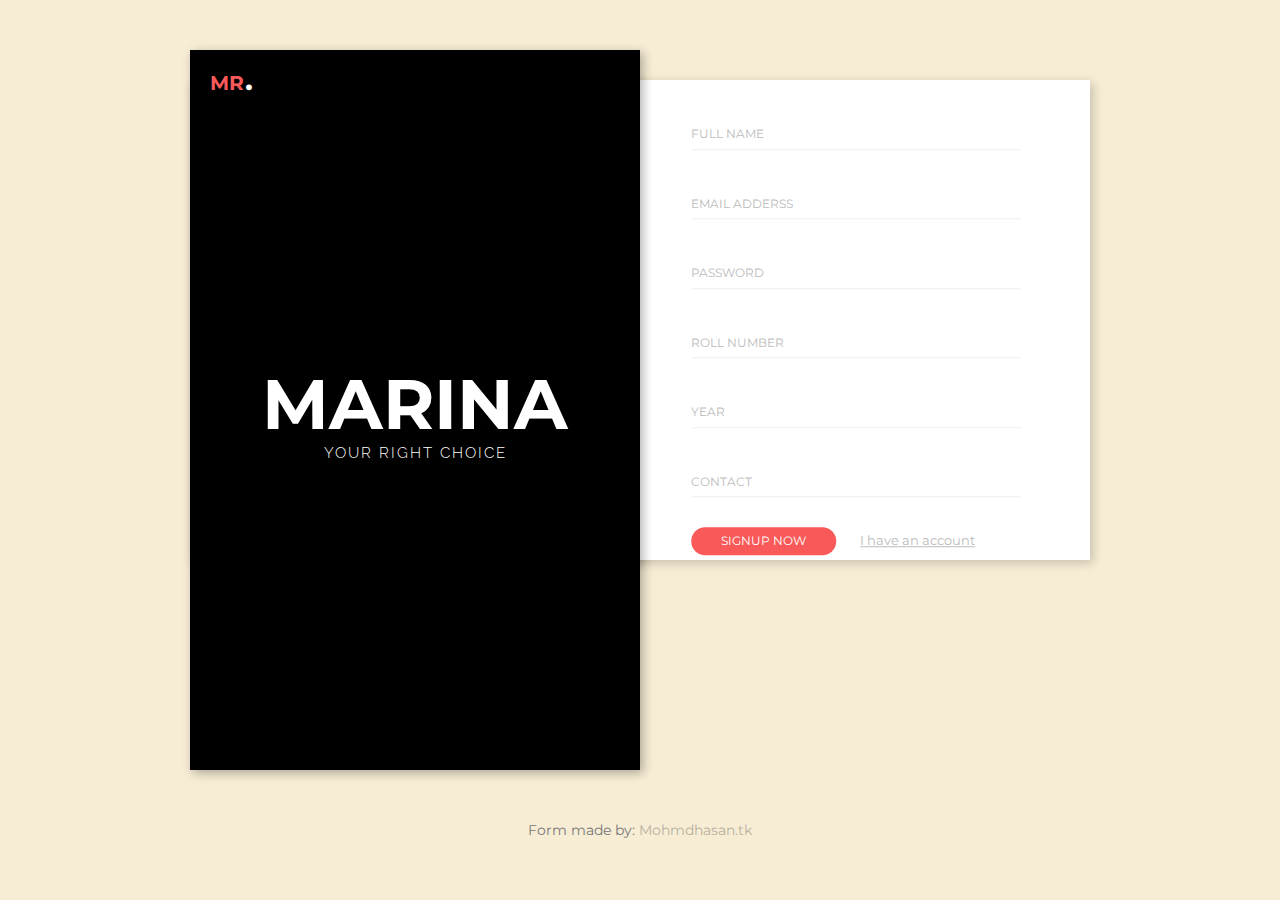
<file: register.html>
<html>
    <head>
        <title>registration</title>
        <!--<link rel="stylesheet" href="regstyle.css">-->
        <link href="https://fonts.googleapis.com/css?family=Montserrat:400,700|Raleway:300,600" rel="stylesheet">
<meta name="viewport" content="width=device-width, initial-scale=1">
<!-- Latest compiled and minified CSS -->
<link rel="stylesheet" href="https://maxcdn.bootstrapcdn.com/bootstrap/3.4.1/css/bootstrap.min.css">

<!-- jQuery library -->
<script src="https://ajax.googleapis.com/ajax/libs/jquery/3.4.1/jquery.min.js"></script>

<!-- Latest compiled JavaScript -->
<script src="https://maxcdn.bootstrapcdn.com/bootstrap/3.4.1/js/bootstrap.min.js"></script>
<style>
body {
  font-family: "Montserrat", sans-serif;
  background: #f7edd5;
}

.container {
  max-width: 900px;
}

a {
  display: inline-block;
  text-decoration: none;
}

input {
  outline: none !important;
}

h1 {
  text-align: center;
  text-transform: uppercase;
  margin-bottom: 40px;
  font-weight: 700;
}

section#formHolder {
  padding: 50px 0;
}

.brand {
  padding: 20px;
  background: url(https://goo.gl/A0ynht);
  background-size: cover;
  background-position: center center;
  color: #fff;
  height: 80%;
  position: relative;
  box-shadow: 3px 3px 10px rgba(0, 0, 0, 0.3);
  transition: all 0.6s cubic-bezier(1, -0.375, 0.285, 0.995);
  z-index: 9999;
}
.brand.active {
  width: 100%;
}
.brand::before {
  content: "";
  display: block;
  width: 100%;
  height: 100%;
  position: absolute;
  top: 0;
  left: 0;
  background: rgba(0, 0, 0, 1);
  z-index: -1;
}
.brand a.logo {
  color: #f95959;
  font-size: 20px;
  font-weight: 700;
  text-decoration: none;
  line-height: 1em;
}
.brand a.logo span {
  font-size: 30px;
  color: #fff;
  transform: translateX(-5px);
  display: inline-block;
}
.brand .heading {
  position: absolute;
  top: 50%;
  left: 50%;
  transform: translate(-50%, -50%);
  text-align: center;
  transition: all 0.6s;
}
.brand .heading.active {
  top: 100px;
  left: 100px;
  transform: translate(0);
}
.brand .heading h2 {
  font-size: 70px;
  font-weight: 700;
  text-transform: uppercase;
  margin-bottom: 0;
}
.brand .heading p {
  font-size: 15px;
  font-weight: 300;
  text-transform: uppercase;
  letter-spacing: 2px;
  white-space: 4px;
  font-family: "Raleway", sans-serif;
}
.brand .success-msg {
  width: 100%;
  text-align: center;
  position: absolute;
  top: 50%;
  left: 50%;
  transform: translate(-50%, -50%);
  margin-top: 60px;
}
.brand .success-msg p {
  font-size: 25px;
  font-weight: 400;
  font-family: "Raleway", sans-serif;
}
.brand .success-msg a {
  font-size: 12px;
  text-transform: uppercase;
  padding: 8px 30px;
  background: #f95959;
  text-decoration: none;
  color: #fff;
  border-radius: 30px;
}
.brand .success-msg p, .brand .success-msg a {
  transition: all 0.9s;
  transform: translateY(20px);
  opacity: 0;
}
.brand .success-msg p.active, .brand .success-msg a.active {
  transform: translateY(0);
  opacity: 1;
}

.form {
  position: relative;
}
.form .form-peice {
  background: #fff;
  min-height: 480px;
  margin-top: 30px;
  box-shadow: 3px 3px 10px rgba(0, 0, 0, 0.2);
  color: #bbbbbb;
  padding: 30px 0 60px;
  transition: all 0.9s cubic-bezier(1, -0.375, 0.285, 0.995);
  position: absolute;
  top: 0;
  left: -30%;
  width: 130%;
  overflow: hidden;
}
.form .form-peice.switched {
  transform: translateX(-100%);
  width: 100%;
  left: 0;
}
.form form {
  padding: 0 40px;
  margin: 0;
  width: 70%;
  position: absolute;
  top: 50%;
  left: 60%;
  transform: translate(-50%, -50%);
}
.form form .form-group {
  margin-bottom: 5px;
  position: relative;
}
.form form .form-group.hasError input {
  border-color: #f95959 !important;
}
.form form .form-group.hasError label {
  color: #f95959 !important;
}
.form form label {
  font-size: 12px;
  font-weight: 400;
  text-transform: uppercase;
  font-family: "Montserrat", sans-serif;
  transform: translateY(40px);
  transition: all 0.4s;
  cursor: text;
  z-index: -1;
}
.form form label.active {
  transform: translateY(10px);
  font-size: 10px;
}
.form form label.fontSwitch {
  font-family: "Raleway", sans-serif !important;
  font-weight: 600;
}
.form form input:not([type=submit]) {
  background: none;
  outline: none;
  border: none;
  display: block;
  padding: 10px 0;
  width: 100%;
  border-bottom: 1px solid #eee;
  color: #444;
  font-size: 15px;
  font-family: "Montserrat", sans-serif;
  z-index: 1;
}
.form form input:not([type=submit]).hasError {
  border-color: #f95959;
}
.form form span.error {
  color: #f95959;
  font-family: "Montserrat", sans-serif;
  font-size: 12px;
  position: absolute;
  bottom: -20px;
  right: 0;
  display: none;
}
.form form input[type=password] {
  color: #f95959;
}
.form form .CTA {
  margin-top: 30px;
}
.form form .CTA input {
  font-size: 12px;
  text-transform: uppercase;
  padding: 5px 30px;
  background: #f95959;
  color: #fff;
  border-radius: 30px;
  margin-right: 20px;
  border: none;
  font-family: "Montserrat", sans-serif;
}
.form form .CTA a.switch {
  font-size: 13px;
  font-weight: 400;
  font-family: "Montserrat", sans-serif;
  color: #bbbbbb;
  text-decoration: underline;
  transition: all 0.3s;
}
.form form .CTA a.switch:hover {
  color: #f95959;
}

footer {
  text-align: center;
}
footer p {
  color: #777;
}
footer p a, footer p a:focus {
  color: #b8b09f;
  transition: all 0.3s;
  text-decoration: none !important;
}
footer p a:hover, footer p a:focus:hover {
  color: #f95959;
}

@media (max-width: 768px) {
  .container {
    overflow: hidden;
  }

  section#formHolder {
    padding: 0;
  }
  section#formHolder div.brand {
    min-height: 200px !important;
  }
  section#formHolder div.brand.active {
    min-height: 100vh !important;
  }
  section#formHolder div.brand .heading.active {
    top: 200px;
    left: 50%;
    transform: translate(-50%, -50%);
  }
  section#formHolder div.brand .success-msg p {
    font-size: 16px;
  }
  section#formHolder div.brand .success-msg a {
    padding: 5px 30px;
    font-size: 10px;
  }
  section#formHolder .form {
    width: 80vw;
    min-height: 500px;
    margin-left: 10vw;
  }
  section#formHolder .form .form-peice {
    margin: 0;
    top: 0;
    left: 0;
    width: 100% !important;
    transition: all 0.5s ease-in-out;
  }
  section#formHolder .form .form-peice.switched {
    transform: translateY(-100%);
    width: 100%;
    left: 0;
  }
  section#formHolder .form .form-peice > form {
    width: 100% !important;
    padding: 60px;
    left: 50%;
  }
}
@media (max-width: 480px) {
  section#formHolder .form {
    width: 100vw;
    margin-left: 0;
  }

  h2 {
    font-size: 50px !important;
  }
}

</style>
    </head>
    <body>
<div class="container">
    <section id="formHolder">
 
       <div class="row">
 
          <!-- Brand Box -->
          <div class="col-sm-6 brand">
             <a href="#" class="logo">MR <span>.</span></a>
 
             <div class="heading">
                <h2>Marina</h2>
                <p>Your Right Choice</p>
             </div>
 
             <div class="success-msg">
                <p>Great! You are one of our members now</p>
                <a href="#" class="profile">Your Profile</a>
             </div>
          </div>
 
 
          <!-- Form Box -->
          <div class="col-sm-6 form">
 
             <!-- Login Form -->
             <div class="login form-peice switched">
                <form class="login-form" action="#" method="post">
                   <div class="form-group">
                      <label for="loginemail">Email Adderss</label>
                      <input type="email" name="loginemail" id="loginemail" required>
                   </div>
 
                   <div class="form-group">
                      <label for="password">password</label>
                      <input type="password" name="password" id="password" required>
                   </div>
 
                   <div class="CTA">
                      <input type="submit" value="Login">
                      <a href="#" class="switch">I'm New</a>
                   </div>
                </form>
             </div><!-- End Login Form -->
 
 
             <!-- Signup Form -->
             <div class="signup form-peice">
                <form class="signup-form" action="#" method="post">
 
                   <div class="form-group">
                      <label for="name">Full Name</label>
                      <input type="text" name="username" id="name" class="name">
                      <span class="error"></span>
                   </div>
 
                   <div class="form-group">
                      <label for="email">Email Adderss</label>
                      <input type="email" name="emailAdress" id="email" class="email">
                      <span class="error"></span>
                   </div>
                   <div class="form-group">
                    <label for="password">password</label>
                    <input type="password" name="password" id="password" class="password">
                    <span class="error"></span>
                 </div>
 
                   <div class="form-group">
                      <label for="rollnumber">Roll Number </label>
                      <input type="text" name="rollnumber" id="rollnumber">
                   </div>
 
                   <div class="form-group">
                      <label for="year">year</label>
                      <input type="year" name="year" id="year" class="year">
                      <span class="error"></span>
                   </div>

                   <div class="form-group">
                    <label for="contact">Contact</label>
                    <input type="contact" name="contact" id="contact" class="contact">
                    <span class="error"></span>
                 </div>
 
                   <div class="CTA">
                      <input type="submit" value="Signup Now" id="submit">
                      <a href="#" class="switch">I have an account</a>
                   </div>
                </form>
             </div><!-- End Signup Form -->
          </div>
       </div>
 
    </section>
 
 
    <footer>
       <p>
          Form made by: <a href="http://mohmdhasan.tk" target="_blank">Mohmdhasan.tk</a>
       </p>
    </footer>
 
 </div>
 <script>
    /*global $, document, window, setTimeout, navigator, console, location*/
    $(document).ready(function () {

    'use strict';

    var usernameError = true,
        emailError    = true,
        passwordError = true,
        passConfirm   = true;

    // Detect browser for css purpose
    if (navigator.userAgent.toLowerCase().indexOf('firefox') > -1) {
        $('.form form label').addClass('fontSwitch');
    }

    // Label effect
    $('input').focus(function () {

        $(this).siblings('label').addClass('active');
    });

    // Form validation
    $('input').blur(function () {

        // User Name
        if ($(this).hasClass('name')) {
            if ($(this).val().length === 0) {
                $(this).siblings('span.error').text('Please type your full name').fadeIn().parent('.form-group').addClass('hasError');
                usernameError = true;
            } else if ($(this).val().length > 1 && $(this).val().length <= 6) {
                $(this).siblings('span.error').text('Please type at least 6 characters').fadeIn().parent('.form-group').addClass('hasError');
                usernameError = true;
            } else {
                $(this).siblings('.error').text('').fadeOut().parent('.form-group').removeClass('hasError');
                usernameError = false;
            }
        }
        // Email
        if ($(this).hasClass('email')) {
            if ($(this).val().length == '') {
                $(this).siblings('span.error').text('Please type your email address').fadeIn().parent('.form-group').addClass('hasError');
                emailError = true;
            } else {
                $(this).siblings('.error').text('').fadeOut().parent('.form-group').removeClass('hasError');
                emailError = false;
            }
        }

        // PassWord
        if ($(this).hasClass('pass')) {
            if ($(this).val().length < 8) {
                $(this).siblings('span.error').text('Please type at least 8 charcters').fadeIn().parent('.form-group').addClass('hasError');
                passwordError = true;
            } else {
                $(this).siblings('.error').text('').fadeOut().parent('.form-group').removeClass('hasError');
                passwordError = false;
            }
        }

        // PassWord confirmation
        if ($('.pass').val() !== $('.passConfirm').val()) {
            $('.passConfirm').siblings('.error').text('Passwords don\'t match').fadeIn().parent('.form-group').addClass('hasError');
            passConfirm = false;
        } else {
            $('.passConfirm').siblings('.error').text('').fadeOut().parent('.form-group').removeClass('hasError');
            passConfirm = false;
        }

        // label effect
        if ($(this).val().length > 0) {
            $(this).siblings('label').addClass('active');
        } else {
            $(this).siblings('label').removeClass('active');
        }
    });


    // form switch
    $('a.switch').click(function (e) {
        $(this).toggleClass('active');
        e.preventDefault();

        if ($('a.switch').hasClass('active')) {
            $(this).parents('.form-peice').addClass('switched').siblings('.form-peice').removeClass('switched');
        } else {
            $(this).parents('.form-peice').removeClass('switched').siblings('.form-peice').addClass('switched');
        }
    });


    // Form submit
    $('form.signup-form').submit(function (event) {
        event.preventDefault();

        if (usernameError == true || emailError == true || passwordError == true || passConfirm == true) {
            $('.name, .email, .pass, .passConfirm').blur();
        } else {
            $('.signup, .login').addClass('switched');

            setTimeout(function () { $('.signup, .login').hide(); }, 700);
            setTimeout(function () { $('.brand').addClass('active'); }, 300);
            setTimeout(function () { $('.heading').addClass('active'); }, 600);
            setTimeout(function () { $('.success-msg p').addClass('active'); }, 900);
            setTimeout(function () { $('.success-msg a').addClass('active'); }, 1050);
            setTimeout(function () { $('.form').hide(); }, 700);
        }
    });

    // Reload page
    $('a.profile').on('click', function () {
        location.reload(true);
    });


    });

</script>
 </body>
 </html>
</file>
<file: regstyle.css>
body {
  font-family: "Montserrat", sans-serif;
  background: #f7edd5;
}

.container {
  max-width: 900px;
}

a {
  display: inline-block;
  text-decoration: none;
}

input {
  outline: none !important;
}

h1 {
  text-align: center;
  text-transform: uppercase;
  margin-bottom: 40px;
  font-weight: 700;
}

section#formHolder {
  padding: 50px 0;
}

.brand {
  padding: 20px;
  background: url(https://goo.gl/A0ynht);
  background-size: cover;
  background-position: center center;
  color: #fff;
  height: 80%;
  position: relative;
  box-shadow: 3px 3px 10px rgba(0, 0, 0, 0.3);
  transition: all 0.6s cubic-bezier(1, -0.375, 0.285, 0.995);
  z-index: 9999;
}
.brand.active {
  width: 100%;
}
.brand::before {
  content: "";
  display: block;
  width: 100%;
  height: 100%;
  position: absolute;
  top: 0;
  left: 0;
  background: rgba(0, 0, 0, 1);
  z-index: -1;
}
.brand a.logo {
  color: #f95959;
  font-size: 20px;
  font-weight: 700;
  text-decoration: none;
  line-height: 1em;
}
.brand a.logo span {
  font-size: 30px;
  color: #fff;
  transform: translateX(-5px);
  display: inline-block;
}
.brand .heading {
  position: absolute;
  top: 50%;
  left: 50%;
  transform: translate(-50%, -50%);
  text-align: center;
  transition: all 0.6s;
}
.brand .heading.active {
  top: 100px;
  left: 100px;
  transform: translate(0);
}
.brand .heading h2 {
  font-size: 70px;
  font-weight: 700;
  text-transform: uppercase;
  margin-bottom: 0;
}
.brand .heading p {
  font-size: 15px;
  font-weight: 300;
  text-transform: uppercase;
  letter-spacing: 2px;
  white-space: 4px;
  font-family: "Raleway", sans-serif;
}
.brand .success-msg {
  width: 100%;
  text-align: center;
  position: absolute;
  top: 50%;
  left: 50%;
  transform: translate(-50%, -50%);
  margin-top: 60px;
}
.brand .success-msg p {
  font-size: 25px;
  font-weight: 400;
  font-family: "Raleway", sans-serif;
}
.brand .success-msg a {
  font-size: 12px;
  text-transform: uppercase;
  padding: 8px 30px;
  background: #f95959;
  text-decoration: none;
  color: #fff;
  border-radius: 30px;
}
.brand .success-msg p, .brand .success-msg a {
  transition: all 0.9s;
  transform: translateY(20px);
  opacity: 0;
}
.brand .success-msg p.active, .brand .success-msg a.active {
  transform: translateY(0);
  opacity: 1;
}

.form {
  position: relative;
}
.form .form-peice {
  background: #fff;
  height: 800px;
  margin-top: 30px;
  box-shadow: 3px 3px 10px rgba(0, 0, 0, 0.2);
  color: #bbbbbb;
  padding: 30px 0 60px;
  transition: all 0.9s cubic-bezier(1, -0.375, 0.285, 0.995);
  position: absolute;
  top: 0;
  left: -30%;
  width: 130%;
  overflow: hidden;
}
.form .form-peice.switched {
  transform: translateX(-100%);
  width: 100%;
  left: 0;
}
.form form {
  padding: 0 40px;
  margin: 0;
  width: 70%;
  position: absolute;
  top: 50%;
  left: 60%;
  transform: translate(-50%, -50%);
}
.form form .form-group {
  margin-bottom: 5px;
  position: relative;
}
.form form .form-group.hasError input {
  border-color: #f95959 !important;
}
.form form .form-group.hasError label {
  color: #f95959 !important;
}
.form form label {
  font-size: 12px;
  font-weight: 400;
  text-transform: uppercase;
  font-family: "Montserrat", sans-serif;
  transform: translateY(40px);
  transition: all 0.4s;
  cursor: text;
  z-index: -1;
}
.form form label.active {
  transform: translateY(10px);
  font-size: 10px;
}
.form form label.fontSwitch {
  font-family: "Raleway", sans-serif !important;
  font-weight: 600;
}
.form form input:not([type=submit]) {
  background: none;
  outline: none;
  border: none;
  display: block;
  padding: 10px 0;
  width: 100%;
  border-bottom: 1px solid #eee;
  color: #444;
  font-size: 15px;
  font-family: "Montserrat", sans-serif;
  z-index: 1;
}
.form form input:not([type=submit]).hasError {
  border-color: #f95959;
}
.form form span.error {
  color: #f95959;
  font-family: "Montserrat", sans-serif;
  font-size: 12px;
  position: absolute;
  bottom: -20px;
  right: 0;
  display: none;
}
.form form input[type=password] {
  color: #f95959;
}
.form form .CTA {
  margin-top: 30px;
}
.form form .CTA input {
  font-size: 12px;
  text-transform: uppercase;
  padding: 5px 30px;
  background: #f95959;
  color: #fff;
  border-radius: 30px;
  margin-right: 20px;
  border: none;
  font-family: "Montserrat", sans-serif;
}
.form form .CTA a.switch {
  font-size: 13px;
  font-weight: 400;
  font-family: "Montserrat", sans-serif;
  color: #bbbbbb;
  text-decoration: underline;
  transition: all 0.3s;
}
.form form .CTA a.switch:hover {
  color: #f95959;
}

footer {
  text-align: center;
}
footer p {
  color: #777;
}
footer p a, footer p a:focus {
  color: #b8b09f;
  transition: all 0.3s;
  text-decoration: none !important;
}
footer p a:hover, footer p a:focus:hover {
  color: #f95959;
}

@media (max-width: 768px) {
  .container {
    overflow: hidden;
  }

  section#formHolder {
    padding: 0;
  }
  section#formHolder div.brand {
    min-height: 200px !important;
  }
  section#formHolder div.brand.active {
    min-height: 100vh !important;
  }
  section#formHolder div.brand .heading.active {
    top: 200px;
    left: 50%;
    transform: translate(-50%, -50%);
  }
  section#formHolder div.brand .success-msg p {
    font-size: 16px;
  }
  section#formHolder div.brand .success-msg a {
    padding: 5px 30px;
    font-size: 10px;
  }
  section#formHolder .form {
    width: 80vw;
    min-height: 500px;
    margin-left: 10vw;
  }
  section#formHolder .form .form-peice {
    margin: 0;
    top: 0;
    left: 0;
    width: 100% !important;
    transition: all 0.5s ease-in-out;
  }
  section#formHolder .form .form-peice.switched {
    transform: translateY(-100%);
    width: 100%;
    left: 0;
  }
  section#formHolder .form .form-peice > form {
    width: 100% !important;
    padding: 60px;
    left: 50%;
  }
}
@media (max-width: 480px) {
  section#formHolder .form {
    width: 100vw;
    margin-left: 0;
  }

  h2 {
    font-size: 50px !important;
  }
}
</file>
